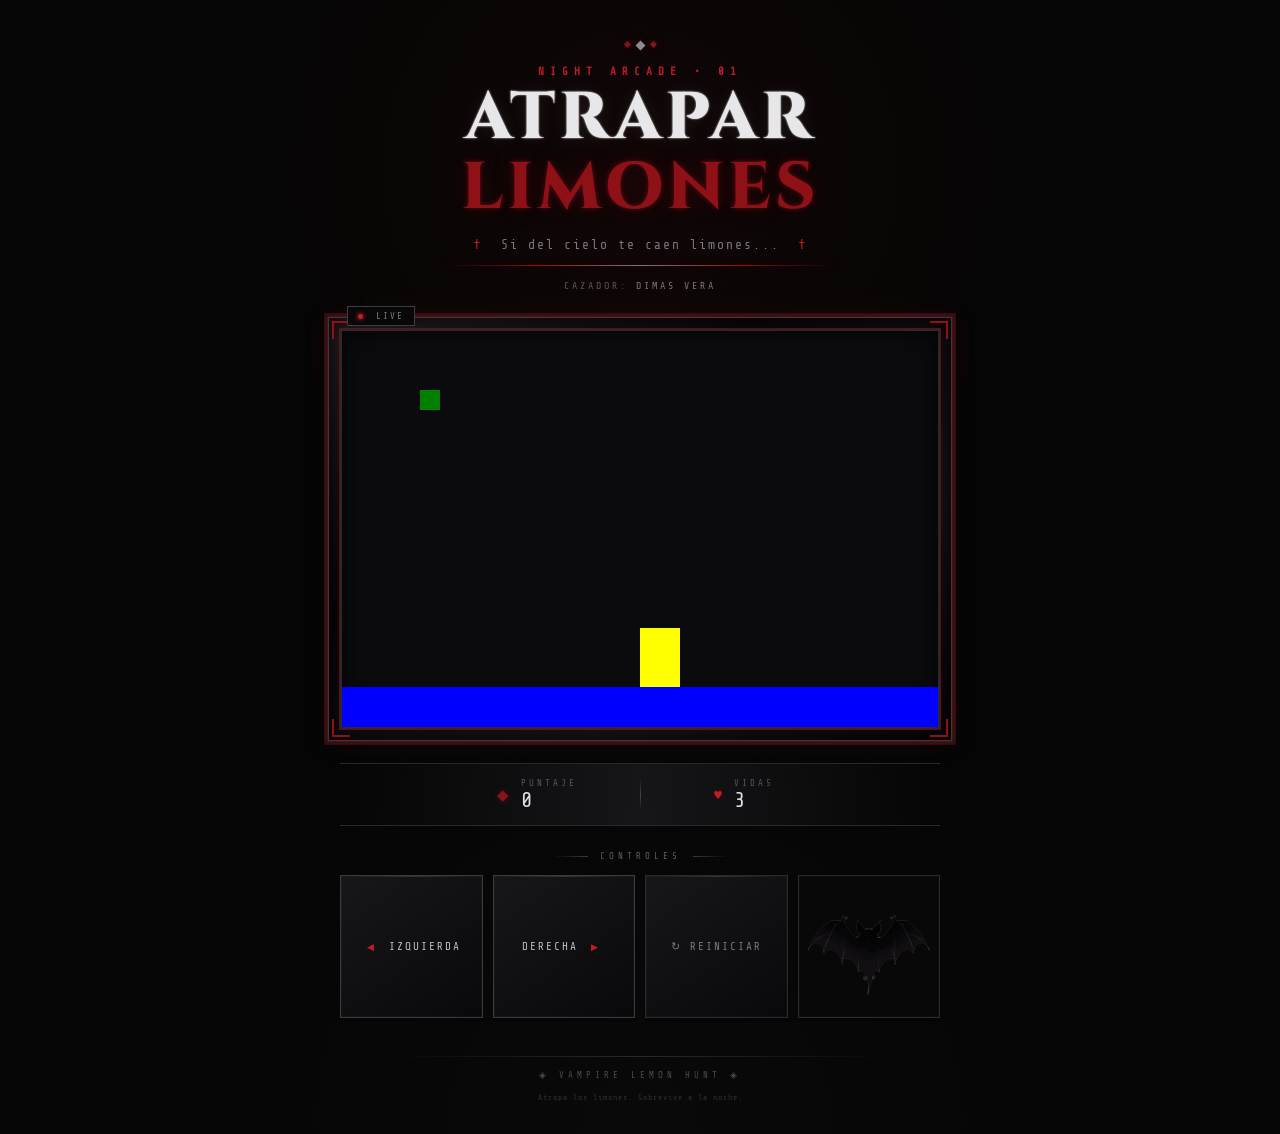
<file: index.html>
<!DOCTYPE html>

<html lang="es">

<head>
    <meta charset="UTF-8">


<meta name="viewport" content="width=device-width, initial-scale=1.0">

<meta
    name="description"
    content="Atrapar Limones. Un juego arcade oscuro donde un vampiro debe atrapar los limones que caen del cielo."
>

<title>Atrapar Limones | Vampire Hunt</title>

<link rel="stylesheet" href="limones.css">

<script src="utili.js"></script>


</head>

<body onload="iniciar()">

<main class="contenedor">

    <!-- ENCABEZADO -->
    <header class="encabezado">

        <div class="decoracion-titulo">
            <span></span>
            <span></span>
            <span></span>
        </div>

        <p class="eyebrow">NIGHT ARCADE • 01</p>

        <h1>
            ATRAPAR
            <span>LIMONES</span>
        </h1>

        <p class="subtitulo">
            <span class="colmillo">†</span>
            Si del cielo te caen limones...
            <span class="colmillo">†</span>
        </p>

        <div class="linea-gotica"></div>

        <p class="autor">
            CAZADOR: <strong>DIMAS VERA</strong>
        </p>

    </header>


    <!-- JUEGO -->
    <section class="zona-juego" aria-label="Zona de juego">

        <div class="marco-juego">

            <div class="esquina esquina-superior-izquierda"></div>
            <div class="esquina esquina-superior-derecha"></div>
            <div class="esquina esquina-inferior-izquierda"></div>
            <div class="esquina esquina-inferior-derecha"></div>

            <div class="indicador">
                <span class="led"></span>
                LIVE
            </div>

            <canvas
                id="areaJuego"
                width="600"
                height="400"
                aria-label="Área del juego Atrapar Limones"
            ></canvas>

        </div>

    </section>


    <!-- ESTADÍSTICAS -->
    <section class="panel" aria-label="Estadísticas del juego">

        <div class="estadistica">

            <span class="icono">◆</span>

            <div>

                <span class="etiqueta">
                    PUNTAJE
                </span>

                <strong id="txtPuntaje">
                    0
                </strong>

            </div>

        </div>


        <div class="separador-estadisticas"></div>


        <div class="estadistica">

            <span class="icono corazon">
                ♥
            </span>

            <div>

                <span class="etiqueta">
                    VIDAS
                </span>

                <strong id="txtVidas">
                    3
                </strong>

            </div>

        </div>

    </section>


    <!-- CONTROLES -->
    <section class="controles" aria-label="Controles del juego">

        <p class="titulo-controles">

            <span></span>

            CONTROLES

            <span></span>

        </p>


        <div class="botones">

            <button
                type="button"
                onclick="moverIzquierda()"
                class="boton boton-movimiento"
            >
                <span class="flecha">◀</span>
                IZQUIERDA
            </button>


            <button
                type="button"
                onclick="moverDerecha()"
                class="boton boton-movimiento"
            >
                DERECHA
                <span class="flecha">▶</span>
            </button>


            <button
                type="button"
                onclick="reiniciar()"
                class="boton boton-reinicio"
            >
                <span>↻</span>
                REINICIAR
            </button>
            <img id="imagenVampiro" src="vamp.png" alt="Vampiro" class="imagen-vampiro">
        </div>

    </section>


    <!-- FOOTER -->
    <footer class="footer">

        <div class="footer-linea"></div>

        <p>
            ◈ VAMPIRE LEMON HUNT ◈
        </p>

        <small>
            Atrapa los limones. Sobrevive a la noche.
        </small>

    </footer>

</main>


<script src="limones.js"></script>

</body>

</html>
</file>
<file: limones.css>
@import url('https://fonts.googleapis.com/css2?family=Cinzel:wght@500;600;700;800&family=Share+Tech+Mono&display=swap');

/* =========================================================
VARIABLES
========================================================= */

:root {


--negro: #050505;
--negro-suave: #0b0b0d;
--gris-oscuro: #111114;
--gris: #242429;
--gris-claro: #8b8b91;
--blanco: #dedee2;

--rojo-oscuro: #48090d;
--rojo: #8e1118;
--rojo-brillante: #c51b24;
--rojo-led: #ff2634;

--sombra-roja: rgba(180, 15, 25, 0.28);
--sombra-roja-fuerte: rgba(210, 15, 25, 0.55);

--amarillo: #f3c928;

--fuente-gotica: 'Cinzel', Georgia, serif;
--fuente-tecnica: 'Share Tech Mono', monospace;


}

/* =========================================================
RESET
========================================================= */

* {
  box-sizing: border-box;
  }

html {
min-height: 100%;
background: var(--negro);
}

body {


margin: 0;

min-height: 100vh;

background:
    radial-gradient(
        circle at 50% 15%,
        rgba(100, 10, 15, 0.12),
        transparent 35%
    ),
    radial-gradient(
        circle at 50% 100%,
        rgba(60, 60, 65, 0.08),
        transparent 35%
    ),
    var(--negro);

color: var(--blanco);

font-family: var(--fuente-tecnica);

text-align: center;

overflow-x: hidden;


}

/* =========================================================
EFECTO DE FONDO
========================================================= */

body::before {

content: "";

position: fixed;

inset: 0;

pointer-events: none;

opacity: 0.18;

background-image:
    linear-gradient(
        rgba(255, 255, 255, 0.025) 1px,
        transparent 1px
    ),
    linear-gradient(
        90deg,
        rgba(255, 255, 255, 0.025) 1px,
        transparent 1px
    );

background-size: 40px 40px;

mask-image: linear-gradient(
    to bottom,
    black,
    transparent 85%
);

z-index: -1;


}

/* =========================================================
CONTENEDOR
========================================================= */

.contenedor {


width: min(900px, 94%);

margin: 0 auto;

padding: 42px 20px 30px;


}

/* =========================================================
ENCABEZADO
========================================================= */

.encabezado {


margin-bottom: 26px;

position: relative;


}

.eyebrow {


margin: 0 0 10px;

color: var(--rojo-brillante);

font-size: 11px;

letter-spacing: 6px;

font-weight: bold;


}

.encabezado h1 {


margin: 0;

font-family: var(--fuente-gotica);

font-size: clamp(38px, 7vw, 66px);

line-height: 0.95;

letter-spacing: 4px;

font-weight: 800;

color: #e7e7e9;

text-shadow:
    0 0 2px #ffffff,
    0 0 18px rgba(255, 255, 255, 0.08);


}

.encabezado h1 span {


display: block;

margin-top: 7px;

color: var(--rojo);

text-shadow:
    0 0 5px rgba(160, 10, 20, 0.55),
    0 0 22px rgba(150, 10, 20, 0.22);


}

.subtitulo {


margin: 17px 0 13px;

color: #77777d;

font-size: 13px;

letter-spacing: 2px;


}

.colmillo {


color: var(--rojo-brillante);

margin: 0 9px;

font-size: 14px;


}

.linea-gotica {


width: min(390px, 70%);

height: 1px;

margin: 0 auto 14px;

background:
    linear-gradient(
        90deg,
        transparent,
        var(--rojo),
        #777,
        var(--rojo),
        transparent
    );

box-shadow:
    0 0 8px var(--sombra-roja);


}

.autor {


margin: 0;

color: #55555a;

font-size: 10px;

letter-spacing: 3px;


}

.autor strong {


color: #77777c;

font-weight: normal;


}

/* =========================================================
DECORACIÓN SUPERIOR
========================================================= */

.decoracion-titulo {


display: flex;

justify-content: center;

gap: 7px;

margin-bottom: 16px;


}

.decoracion-titulo span {


width: 5px;

height: 5px;

transform: rotate(45deg);

background: var(--rojo);

box-shadow:
    0 0 8px var(--sombra-roja);


}

.decoracion-titulo span:nth-child(2) {


width: 7px;

height: 7px;

background: var(--gris-claro);


}

/* =========================================================
ZONA DEL JUEGO
========================================================= */

.zona-juego {


display: flex;

justify-content: center;

margin: 26px 0 22px;


}

.marco-juego {


position: relative;

padding: 11px;

background:
    linear-gradient(
        145deg,
        #202024,
        #070708 35%,
        #151519 70%,
        #050505
    );

border: 1px solid #3a3a3f;

box-shadow:
    0 0 0 1px #050505,
    0 0 0 3px #18181b,
    0 0 0 4px #35080c,
    0 0 22px rgba(130, 5, 15, 0.16),
    inset 0 0 25px rgba(0, 0, 0, 0.9);

width: fit-content;

max-width: 100%;


}

/* Línea LED exterior */

.marco-juego::before {


content: "";

position: absolute;

inset: -2px;

border: 1px solid rgba(160, 15, 25, 0.55);

pointer-events: none;

box-shadow:
    0 0 5px rgba(170, 10, 20, 0.35),
    inset 0 0 5px rgba(170, 10, 20, 0.15);


}

/* =========================================================
CANVAS
========================================================= */

canvas {


display: block;

width: 600px;

height: 400px;

max-width: 100%;

background-color: #0b0b0e;

border: 2px solid #29292e;

outline: 1px solid rgba(145, 12, 20, 0.65);

box-shadow:
    inset 0 0 25px rgba(0, 0, 0, 0.75),
    0 0 10px rgba(120, 5, 15, 0.12);

image-rendering: pixelated;


}

/* =========================================================
INDICADOR LIVE
========================================================= */

.indicador {


position: absolute;

top: -12px;

left: 18px;

z-index: 5;

padding: 4px 10px;

background: #080808;

border: 1px solid #3c3c41;

color: #77777d;

font-size: 9px;

letter-spacing: 2px;


}

.led {


display: inline-block;

width: 5px;

height: 5px;

margin-right: 6px;

border-radius: 50%;

background: var(--rojo-brillante);

box-shadow:
    0 0 5px var(--rojo-led);

animation: parpadeo 2s infinite;


}

@keyframes parpadeo {


0%,
45%,
100% {
    opacity: 1;
}

50%,
90% {
    opacity: 0.35;
}


}

/* =========================================================
ESQUINAS DEL MARCO
========================================================= */

.esquina {


position: absolute;

width: 18px;

height: 18px;

z-index: 4;

pointer-events: none;


}

.esquina-superior-izquierda {


top: 3px;
left: 3px;

border-top: 2px solid var(--rojo);
border-left: 2px solid var(--rojo);


}

.esquina-superior-derecha {


top: 3px;
right: 3px;

border-top: 2px solid var(--rojo);
border-right: 2px solid var(--rojo);


}

.esquina-inferior-izquierda {


bottom: 3px;
left: 3px;

border-bottom: 2px solid var(--rojo);
border-left: 2px solid var(--rojo);


}

.esquina-inferior-derecha {


bottom: 3px;
right: 3px;

border-bottom: 2px solid var(--rojo);
border-right: 2px solid var(--rojo);


}

/* =========================================================
PANEL DE PUNTAJE Y VIDAS
========================================================= */

.panel {


width: min(600px, 100%);

margin: 0 auto 25px;

padding: 14px 20px;

display: flex;

justify-content: center;

align-items: center;

gap: 48px;

background:
    linear-gradient(
        90deg,
        transparent,
        rgba(30, 30, 34, 0.65),
        transparent
    );

border-top: 1px solid #29292d;

border-bottom: 1px solid #29292d;


}

.estadistica {


display: flex;

align-items: center;

gap: 12px;

min-width: 110px;

justify-content: center;


}

.icono {


color: var(--rojo);

font-size: 15px;

text-shadow:
    0 0 7px var(--sombra-roja);


}

.corazon {


color: var(--rojo-brillante);


}

.estadistica div {


display: flex;

flex-direction: column;

align-items: flex-start;


}

.etiqueta {


color: #55555b;

font-size: 9px;

letter-spacing: 3px;

margin-bottom: 2px;


}

.estadistica strong {


color: #dedee1;

font-size: 21px;

font-weight: normal;

line-height: 1;


}

.separador-estadisticas {


width: 1px;

height: 32px;

background:
    linear-gradient(
        to bottom,
        transparent,
        #45454a,
        transparent
    );


}

/* =========================================================
CONTROLES
========================================================= */

.controles {


width: min(600px, 100%);

margin: 0 auto;


}

.titulo-controles {


display: flex;

align-items: center;

justify-content: center;

gap: 12px;

margin: 0 0 14px;

color: #5d5d62;

font-size: 9px;

letter-spacing: 4px;


}

.titulo-controles span {


width: 35px;

height: 1px;

background:
    linear-gradient(
        90deg,
        transparent,
        #39393e
    );


}

.titulo-controles span:last-child {


background:
    linear-gradient(
        90deg,
        #39393e,
        transparent
    );


}

.botones { 
  display: grid; 
  grid-template-columns: 
  repeat(4, 1fr); 
  gap: 10px; 
  align-items: stretch; }

/* =========================================================
BOTONES
========================================================= */

.boton {


position: relative;

min-height: 47px;

padding: 11px 15px;

border: 1px solid #3a3a40;

background:
    linear-gradient(
        145deg,
        #17171a,
        #09090b
    );

color: #bdbdc2;

font-family: var(--fuente-tecnica);

font-size: 11px;

letter-spacing: 2px;

cursor: pointer;

transition:
    color 0.2s ease,
    border-color 0.2s ease,
    background 0.2s ease,
    transform 0.2s ease,
    box-shadow 0.2s ease;

box-shadow:
    inset 0 0 0 1px rgba(255, 255, 255, 0.025),
    0 4px 0 #050505;


}

.boton::before {


content: "";

position: absolute;

top: 0;
left: 12px;
right: 12px;

height: 1px;

background:
    linear-gradient(
        90deg,
        transparent,
        #55555a,
        transparent
    );

opacity: 0.45;


}

.boton:hover {


color: #ffffff;

border-color: var(--rojo);

background:
    linear-gradient(
        145deg,
        #211013,
        #0b090a
    );

box-shadow:
    0 0 7px rgba(160, 10, 20, 0.25),
    0 0 16px rgba(160, 10, 20, 0.12),
    inset 0 0 10px rgba(120, 5, 15, 0.08),
    0 4px 0 #050505;

transform: translateY(-2px);


}

.boton:active {


transform: translateY(1px);

box-shadow:
    0 0 5px rgba(160, 10, 20, 0.2),
    0 1px 0 #050505;


}

.flecha {


color: var(--rojo-brillante);

margin: 0 5px;

font-size: 9px;


}

.cruz {


color: var(--amarillo);

margin-right: 6px;

text-shadow:
    0 0 5px rgba(243, 201, 40, 0.35);


}

/* Botón de acción principal */

.boton-accion {


border-color: #632126;

color: #d4d4d7;

box-shadow:
    inset 0 0 12px rgba(120, 10, 18, 0.08),
    0 4px 0 #050505;


}

.boton-accion:hover {


border-color: var(--rojo-brillante);

box-shadow:
    0 0 8px rgba(190, 15, 25, 0.35),
    0 0 20px rgba(190, 15, 25, 0.12),
    0 4px 0 #050505;


}

/* Reinicio */

.boton-reinicio {


color: #77777d;

border-color: #29292e;


}

.boton-reinicio:hover {


color: #c7c7ca;

border-color: #66666c;

box-shadow:
    0 0 8px rgba(150, 150, 160, 0.1),
    0 4px 0 #050505;


}

/* =========================================================
   IMAGEN DEL VAMPIRO
========================================================= */

#imagenVampiro {
    width: 100%;
    min-height: 47px;
    height: 100%;

    object-fit: cover;
    display: block;
    box-sizing: border-box;

    padding: 0;
    margin: 0;

    border: 1px solid #29292e;

    background: #080808;

    box-shadow:
        inset 0 0 0 1px rgba(255, 255, 255, 0.025),
        0 4px 0 #050505;

    transition:
        transform 0.2s ease,
        border-color 0.2s ease,
        box-shadow 0.2s ease;
}

#imagenVampiro:hover {
    border-color: var(--rojo);

    box-shadow:
        0 0 7px rgba(160, 10, 20, 0.25),
        0 0 16px rgba(160, 10, 20, 0.12),
        inset 0 0 10px rgba(120, 5, 15, 0.08),
        0 4px 0 #050505;
    transform: translateY(-2px);
}

/* =========================================================
FOOTER
========================================================= */

.footer {


margin-top: 38px;

color: #38383d;


}

.footer-linea {


width: min(500px, 70%);

height: 1px;

margin: 0 auto 13px;

background:
    linear-gradient(
        90deg,
        transparent,
        #29292d,
        transparent
    );


}

.footer p {


margin: 0 0 6px;

font-size: 9px;

letter-spacing: 4px;

color: #4a4a50;


}

.footer small {


font-size: 8px;

letter-spacing: 1px;

color: #303035;


}

/* =========================================================
RESPONSIVE
========================================================= */

@media (max-width: 680px) {


.contenedor {

    width: 96%;

    padding: 30px 8px 25px;
}


.encabezado h1 {

    font-size: clamp(34px, 11vw, 52px);

    letter-spacing: 2px;
}


.subtitulo {

    font-size: 10px;

    letter-spacing: 1px;
}


.marco-juego {

    padding: 7px;
}


canvas {

    width: 100%;

    height: auto;

    aspect-ratio: 3 / 2;
}


.panel {

    gap: 25px;

    padding: 12px 8px;
}


.botones {

    gap: 8px;
}


.boton {

    min-height: 44px;

    padding: 9px 7px;

    font-size: 9px;

    letter-spacing: 1px;
}


}

@media (max-width: 430px) {


.botones {

    grid-template-columns: 1fr;
}


.boton {

    width: 100%;
}


.panel {

    gap: 20px;
}


.estadistica {

    min-width: 90px;
}


.encabezado {

    margin-bottom: 20px;
}


}

/* =========================================================
ACCESIBILIDAD
========================================================= */

.boton:focus-visible {


outline: 2px solid var(--rojo-brillante);

outline-offset: 3px;


}

/* =========================================================
REDUCIR ANIMACIONES
========================================================= */

@media (prefers-reduced-motion: reduce) {


*,
*::before,
*::after {

    animation-duration: 0.01ms !important;

    animation-iteration-count: 1 !important;

    transition-duration: 0.01ms !important;
}


#imagenVampiro {
    width: 150px !important;
    height: 50px !important;

    object-fit: cover;

    display: block;
    box-sizing: border-box;

    margin-left: 12px;
    padding: 0;

    border: 2px solid #8b0000;

    box-shadow:
        0 0 6px #8b0000,
        0 0 14px rgba(139, 0, 0, 0.6);

    background: #080808;

    transition: 0.3s ease;
}




}
</file>
